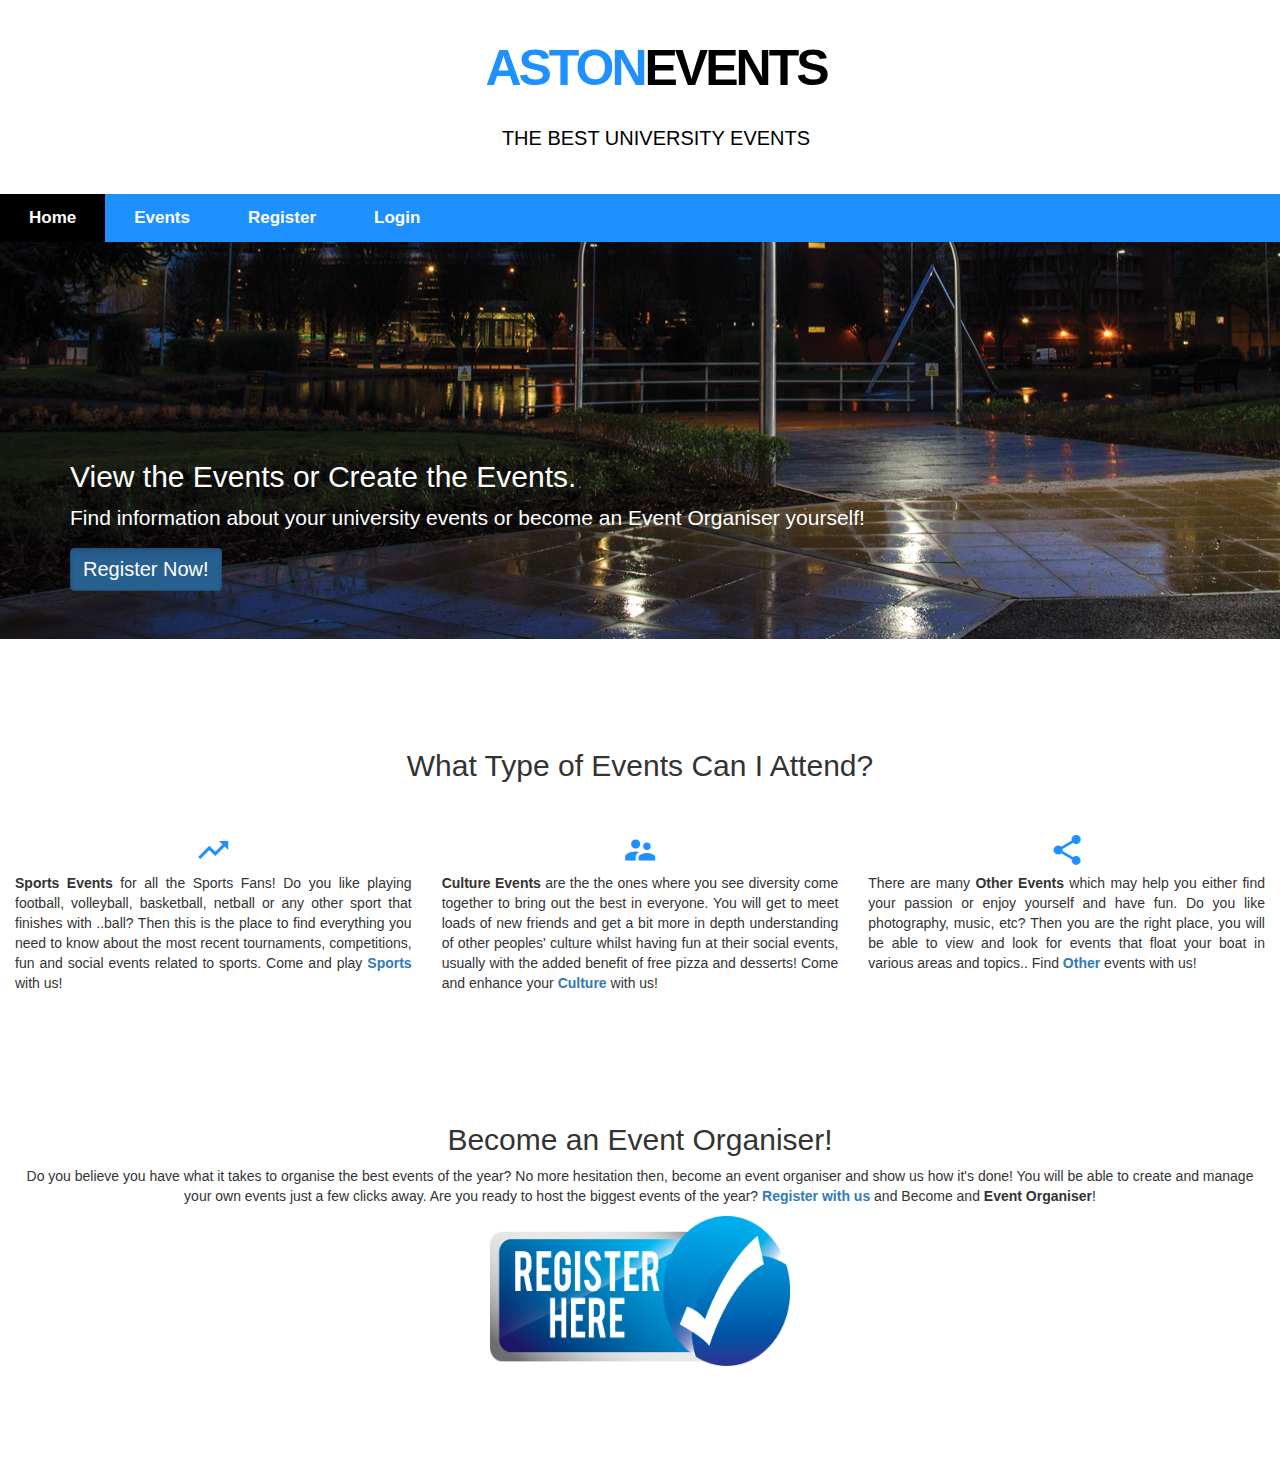
<file: index.html>
<!DOCTYPE html>
<html lang="en">
  <head>
    <meta charset="utf-8" />
    <meta name="viewport" content="width=device-width, initial-scale=1" />
    <title>Aston Events</title>
    <link href="https://fonts.googleapis.com/icon?family=Material+Icons"
      rel="stylesheet">
    <!-- Bootstrap CSS -->
    <link rel="stylesheet" href="https://maxcdn.bootstrapcdn.com/bootstrap/3.3.7/css/bootstrap.min.css" />
    <link rel="stylesheet" href="css/stylesheet.css" />
  </head>
  <body>
    <div class="logo"> <!-- Logo Start -->
      <h1><a href="index.html"><span>Aston</span>Events<br />
        <small>The Best University Events</small></a></h1>
    </div>   <!-- Logo End -->
    <div class="clr"></div>
    <div class="menu"> <!-- Menu Start -->
      <ul>
        <li><a href="index.html" class="active"><span>Home</span></a></li>
        <li><a href="allevents_details.php"><span>Events</span></a></li>
        <li><a href="register.php"><span>Register</span></a></li>
        <li><a href="login.php"><span>Login</span></a></li>
      </ul>
    </div> <!-- Menu End -->
    <main>
        <section id="join-up-message" class="jumbotron">
          <div class="container">
            <h2>View the Events or Create the Events.</h2>
            <p>
              Find information about your university events or become an Event Organiser yourself!
            </p>
            <a href="register.php"><button class="btn btn-primary active">Register Now!</button></a>
          </div>
        </section>
        <section class="events">
          <h2 class="col-xs-12">What Type of Events Can I Attend?</h2>
          <div class="event col-sm-4">
            <i class="material-icons">trending_up</i>
            <p>
              <b>Sports Events</b> for all the Sports Fans! Do you like playing football, volleyball, basketball, netball or any other sport that finishes with ..ball?
              Then this is the place to find everything you need to know about the most recent tournaments, competitions, fun and social events related to sports.
              Come and play <b><a href="sports.php">Sports</a></b> with us!
            </p>
          </div>
          <div class="event col-sm-4">
            <i class="material-icons">supervisor_account</i>
            <p>
              <b>Culture Events</b> are the the ones where you see diversity come together to bring out the best in everyone. You will get to meet loads of new friends and
              get a bit more in depth understanding of other peoples' culture whilst having fun at their social events, usually with the added benefit of free pizza and desserts!
              Come and enhance your <b><a href="culture.php">Culture</a></b> with us!
            </p>
          </div>
          <div class="event col-sm-4">
            <i class="material-icons">share</i>
            <p>
              There are many <b>Other Events</b> which may help you either find your passion or enjoy yourself and have fun. Do you like photography, music, etc?
              Then you are the right place, you will be able to view and look for events that float your boat in various areas and topics..
              Find <b><a href="others.php">Other</a></b> events with us!
            </p>
          </div>
        </section>

        <section class="become-organiser">
          <h2 class="col-xs-12">Become an Event Organiser!</h2>
          <div class="become col-md-12">
            <p>
              Do you believe you have what it takes to organise the best events of the year? No more hesitation then, become an event organiser and show us
              how it's done! You will be able to create and manage your own events just a few clicks away. Are you ready to host the biggest events of the year?
              <b><a href="register.php">Register with us</a></b> and Become and <b>Event Organiser</b>!
            </p>
            <div>
            <a href="register.php"><img src="images/register.png" alt="Sports" width="300px" height="150px" /></a>
            </div>
          </div>
        </section>
    </main>

  </body>
  </html>
</file>
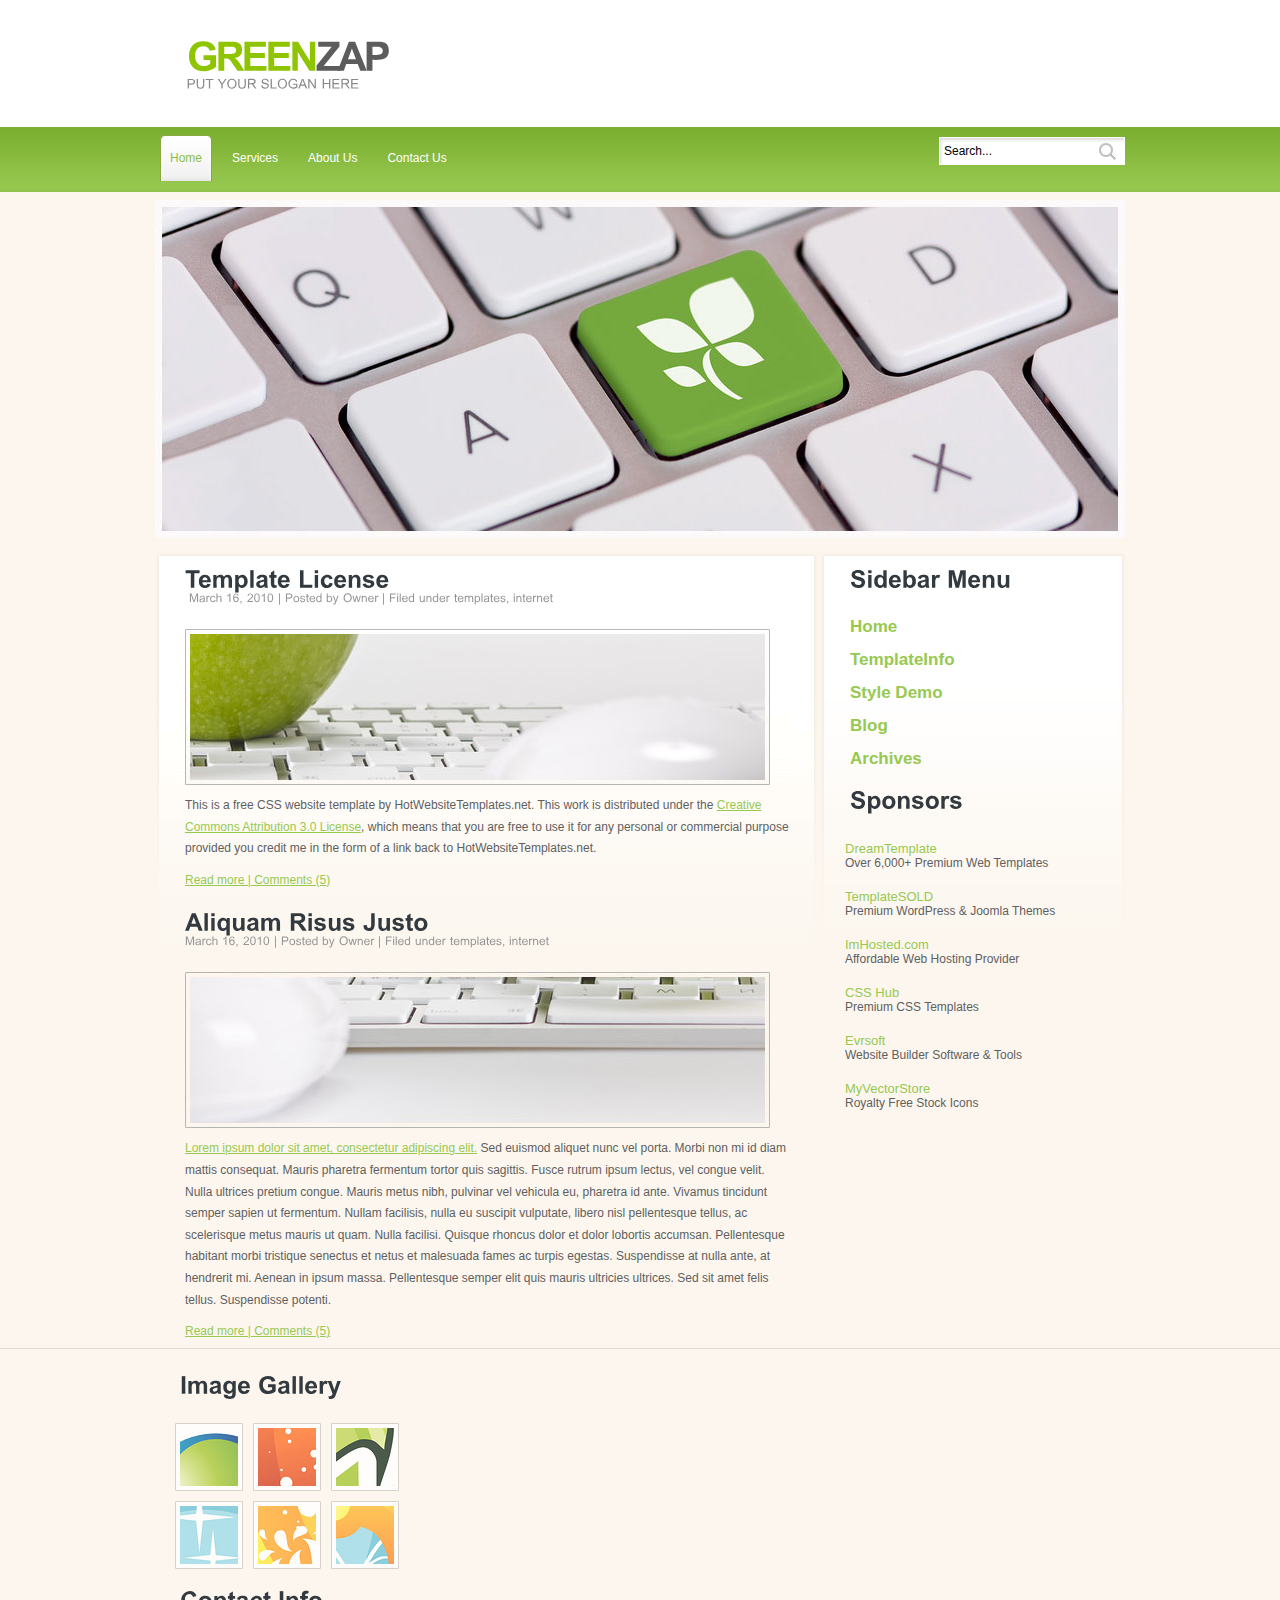
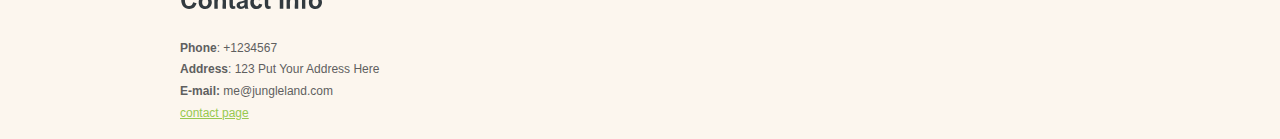
<file: TEMPLATE/index.html>
<!DOCTYPE html PUBLIC "-//W3C//DTD XHTML 1.0 Transitional//EN" "http://www.w3.org/TR/xhtml1/DTD/xhtml1-transitional.dtd">
<html xmlns="http://www.w3.org/1999/xhtml">
<head>
<title>GreenZap</title>
<meta http-equiv="content-type" content="text/html; charset=utf-8" />
<link href="style.css" rel="stylesheet" type="text/css" />
<script type="text/javascript" src="js/cufon-yui.js"></script>
<script type="text/javascript" src="js/arial.js"></script>
<script type="text/javascript" src="js/cuf_run.js"></script>
</head>
<body>
<div class="main">
  <div class="header">
    <div class="header_resize">
      <div class="logo">
        <h1><a href="index.html"><span>Green</span>Zap<br />
          <small>Put your slogan here</small></a></h1>
      </div>
      <div class="clr"></div>
      <div class="menu">
        <ul>
          <li><a href="index.html" class="active"><span>Home</span></a></li>
          <li><a href="services.html"><span>Services</span></a></li>
          <li><a href="about.html"><span>About Us</span></a></li>
          <li><a href="contact.html"><span>Contact Us</span></a></li>
        </ul>
      </div>
      <div class="search">
        <form id="form1" name="form1" method="post" action="#">
          <label><span>
            <input name="q" type="text" class="keywords" id="textfield" maxlength="50" value="Search..." />
            </span>
            <input name="b" type="image" src="images/search.gif" class="button" />
          </label>
        </form>
      </div>
      <div class="clr"></div>
    </div>
    <div class="headert_text_resize"> <img src="images/img_main.jpg" alt="" width="970" height="338" /> </div>
    <div class="clr"></div>
  </div>
  <div class="body">
    <div class="body_resize">
      <div class="left">
        <h2>Template License<br />
          <span> March 16, 2010 | Posted by Owner | Filed under templates, internet</span> </h2>
        <img src="images/img_1.jpg" alt="" width="585" height="156" />
        <div class="clr"></div>
        <p>This is a free CSS website template by HotWebsiteTemplates.net. This work is distributed under the <a href="http://creativecommons.org/licenses/by/3.0/">Creative Commons Attribution 3.0 License</a>, which means that you are free to use it for any personal or commercial purpose provided you credit me in the form of a link back to HotWebsiteTemplates.net.</p>
        <p> <a href="#">Read more | Comments (5)</a><br />
        </p>
        <h2>Aliquam Risus Justo<br />
          <span>March 16, 2010 | Posted by Owner | Filed under templates, internet</span></h2>
        <img src="images/img_2.jpg" alt="" width="585" height="156" />
        <div class="clr"></div>
        <p><a href="#">Lorem ipsum dolor sit amet, consectetur adipiscing elit.</a> Sed euismod aliquet nunc vel porta. Morbi non mi id diam mattis consequat. Mauris pharetra fermentum tortor quis sagittis. Fusce rutrum ipsum lectus, vel congue velit. Nulla ultrices pretium congue. Mauris metus nibh, pulvinar vel vehicula eu, pharetra id ante. Vivamus tincidunt semper sapien ut fermentum. Nullam facilisis, nulla eu suscipit vulputate, libero nisl pellentesque tellus, ac scelerisque metus mauris ut quam. Nulla facilisi. Quisque rhoncus dolor et dolor lobortis accumsan. Pellentesque habitant morbi tristique senectus et netus et malesuada fames ac turpis egestas. Suspendisse at nulla ante, at hendrerit mi. Aenean in ipsum massa. Pellentesque semper elit quis mauris ultricies ultrices. Sed sit amet felis tellus. Suspendisse potenti.</p>
        <p><a href="#">Read more | Comments (5)</a></p>
      </div>
      <div class="right">
        <h2>Sidebar Menu</h2>
        <ul>
          <li><a href="#">Home</a></li>
          <li><a href="#">TemplateInfo</a></li>
          <li><a href="#">Style Demo</a></li>
          <li><a href="#">Blog</a></li>
          <li><a href="#">Archives</a></li>
        </ul>
        <h2>Sponsors</h2>
        <ul class="sponsors">
          <li class="sponsors"><a href="http://www.dreamtemplate.com">DreamTemplate</a><br />
            Over 6,000+ Premium Web Templates</li>
          <li class="sponsors"><a href="http://www.templatesold.com/">TemplateSOLD</a><br />
            Premium WordPress &amp; Joomla Themes</li>
          <li class="sponsors"><a href="http://www.imhosted.com">ImHosted.com</a><br />
            Affordable Web Hosting Provider</li>
          <li class="sponsors"><a href="http://www.csshub.com/">CSS Hub</a><br />
            Premium CSS Templates</li>
          <li class="sponsors"><a href="http://www.evrsoft.com">Evrsoft</a><br />
            Website Builder Software &amp; Tools</li>
          <li class="sponsors"><a href="http://www.myvectorstore.com">MyVectorStore</a><br />
            Royalty Free Stock Icons</li>
        </ul>
      </div>
      <div class="clr"></div>
    </div>
  </div>
  <div class="FBG">
    <div class="FBG_resize">
      <div class="blok">
        <h2><span>Image</span> Gallery</h2>
        <img src="images/gallery_1.gif" alt="" width="68" height="68" /><img src="images/gallery_2.gif" alt="" width="68" height="68" /><img src="images/gallery_3.gif" alt="" width="68" height="68" /><img src="images/gallery_4.gif" alt="" width="68" height="68" /><img src="images/gallery_5.gif" alt="" width="68" height="68" /><img src="images/gallery_6.gif" alt="" width="68" height="68" />
        <div class="clr"></div>
        <h2>Contact Info </h2>
        <p><strong>Phone</strong>: +1234567<br />
          <strong>Address</strong>: 123 Put Your Address Here <br />
          <strong>E-mail:</strong> me@jungleland.com<br />
          <a href="#">contact page</a></p>
      </div>
</html>
</file>
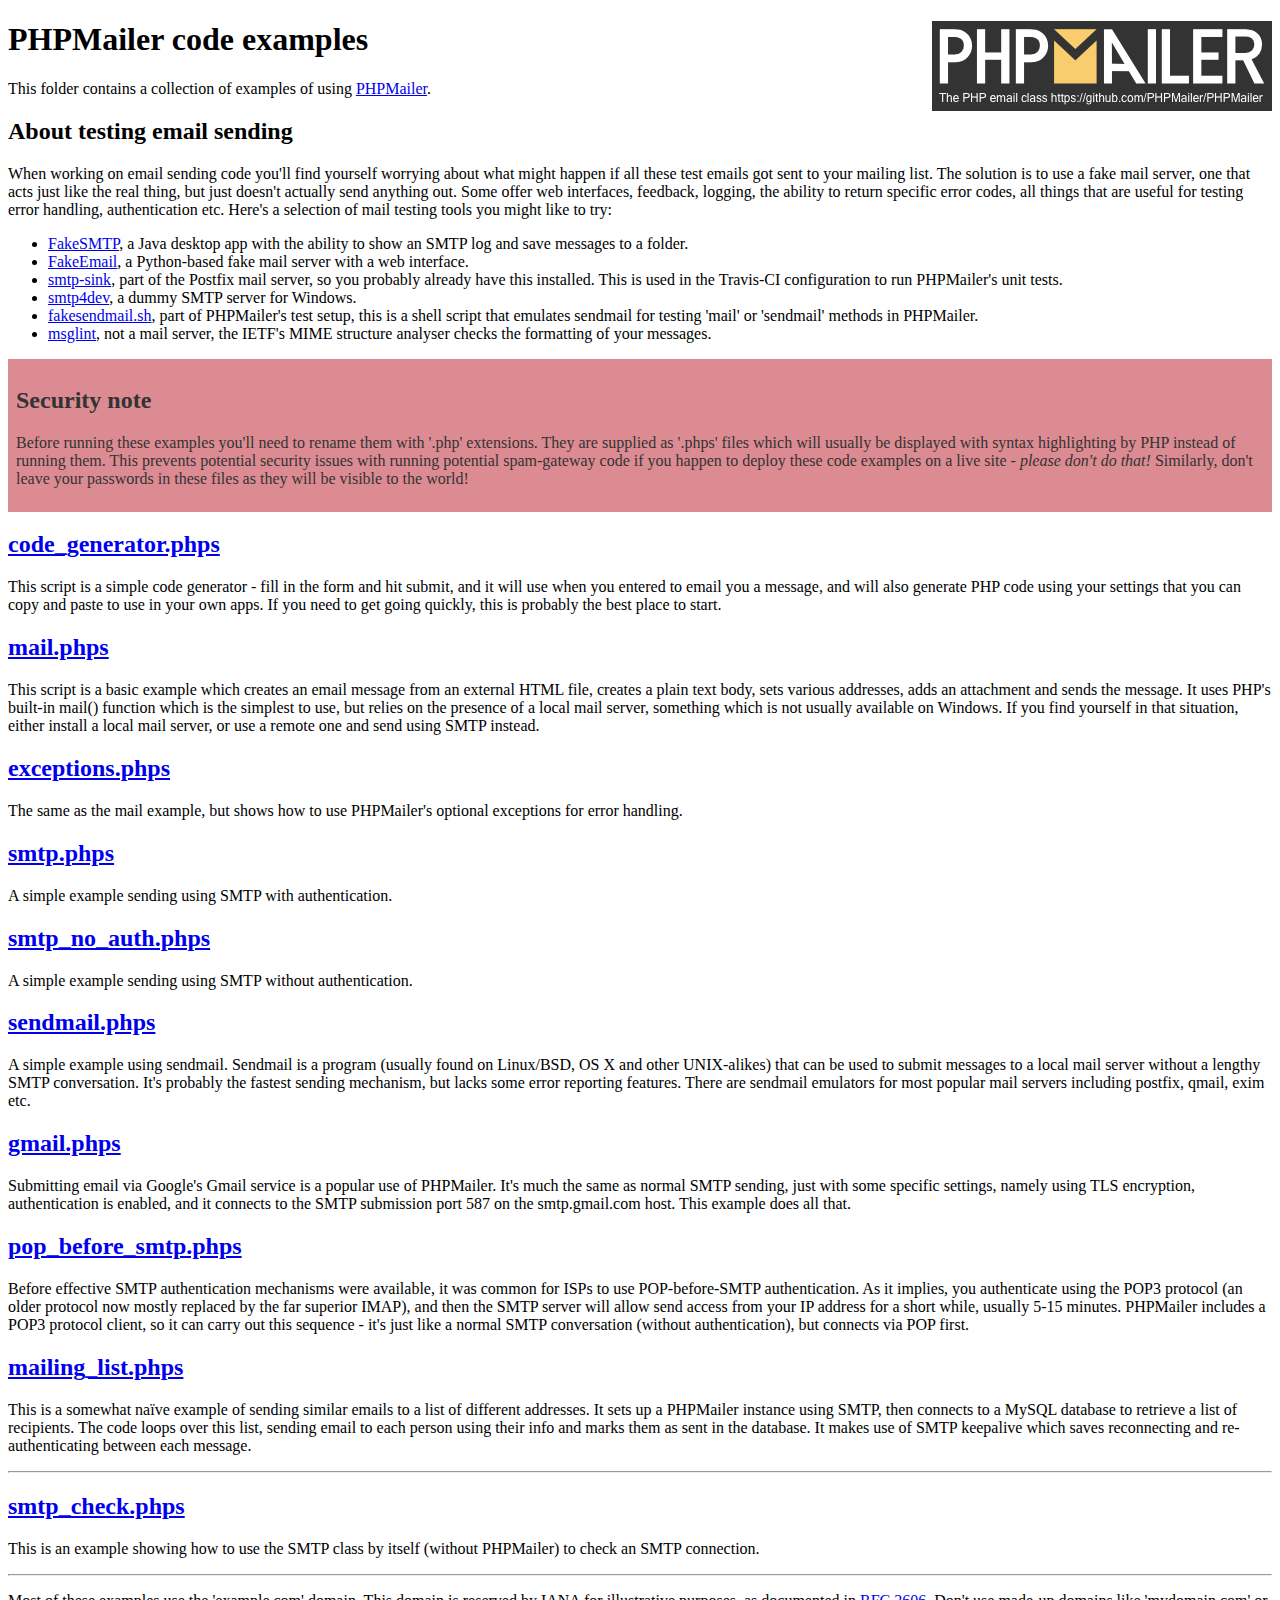
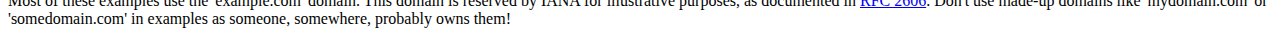
<file: phpmailer/examples/index.html>
<!DOCTYPE html>
<html>
<head>
	<meta charset="UTF-8">
	<title>PHPMailer Examples</title>
</head>
<body>
<h1>PHPMailer code examples<a href="https://github.com/PHPMailer/PHPMailer"><img src="images/phpmailer.png" style="float:right; border:0;" alt="PHPMailer logo"></a></h1>
<p>This folder contains a collection of examples of using <a href="https://github.com/PHPMailer/PHPMailer">PHPMailer</a>.</p>
<h2>About testing email sending</h2>
<p>When working on email sending code you'll find yourself worrying about what might happen if all these test emails got sent to your mailing list. The solution is to use a fake mail server, one that acts just like the real thing, but just doesn't actually send anything out. Some offer web interfaces, feedback, logging, the ability to return specific error codes, all things that are useful for testing error handling, authentication etc. Here's a selection of mail testing tools you might like to try:</p>
<ul>
  <li><a href="https://github.com/Nilhcem/FakeSMTP">FakeSMTP</a>, a Java desktop app with the ability to show an SMTP log and save messages to a folder. </li>
  <li><a href="https://github.com/isotoma/FakeEmail">FakeEmail</a>, a Python-based fake mail server with a web interface.</li>
  <li><a href="http://www.postfix.org/smtp-sink.1.html">smtp-sink</a>, part of the Postfix mail server, so you probably already have this installed. This is used in the Travis-CI configuration to run PHPMailer's unit tests.</li>
  <li><a href="http://smtp4dev.codeplex.com">smtp4dev</a>, a dummy SMTP server for Windows.</li>
  <li><a href="https://github.com/PHPMailer/PHPMailer/blob/master/test/fakesendmail.sh">fakesendmail.sh</a>, part of PHPMailer's test setup, this is a shell script that emulates sendmail for testing 'mail' or 'sendmail' methods in PHPMailer.</li>
  <li><a href="http://tools.ietf.org/tools/msglint/">msglint</a>, not a mail server, the IETF's MIME structure analyser checks the formatting of your messages.</li>
</ul>
<div style="padding: 8px; color: #333333; background-color: #dc8b92">
<h2>Security note</h2>
<p>Before running these examples you'll need to rename them with '.php' extensions. They are supplied as '.phps' files which will usually be displayed with syntax highlighting by PHP instead of running them. This prevents potential security issues with running potential spam-gateway code if you happen to deploy these code examples on a live site - <em>please don't do that!</em> Similarly, don't leave your passwords in these files as they will be visible to the world!</p>
</div>
<h2><a href="code_generator.phps">code_generator.phps</a></h2>
<p>This script is a simple code generator - fill in the form and hit submit, and it will use when you entered to email you a message, and will also generate PHP code using your settings that you can copy and paste to use in your own apps. If you need to get going quickly, this is probably the best place to start.</p>
<h2><a href="mail.phps">mail.phps</a></h2>
<p>This script is a basic example which creates an email message from an external HTML file, creates a plain text body, sets various addresses, adds an attachment and sends the message. It uses PHP's built-in mail() function which is the simplest to use, but relies on the presence of a local mail server, something which is not usually available on Windows. If you find yourself in that situation, either install a local mail server, or use a remote one and send using SMTP instead.</p>
<h2><a href="exceptions.phps">exceptions.phps</a></h2>
<p>The same as the mail example, but shows how to use PHPMailer's optional exceptions for error handling.</p>
<h2><a href="smtp.phps">smtp.phps</a></h2>
<p>A simple example sending using SMTP with authentication.</p>
<h2><a href="smtp_no_auth.phps">smtp_no_auth.phps</a></h2>
<p>A simple example sending using SMTP without authentication.</p>
<h2><a href="sendmail.phps">sendmail.phps</a></h2>
<p>A simple example using sendmail. Sendmail is a program (usually found on Linux/BSD, OS X and other UNIX-alikes) that can be used to submit messages to a local mail server without a lengthy SMTP conversation. It's probably the fastest sending mechanism, but lacks some error reporting features. There are sendmail emulators for most popular mail servers including postfix, qmail, exim etc.</p>
<h2><a href="gmail.phps">gmail.phps</a></h2>
<p>Submitting email via Google's Gmail service is a popular use of PHPMailer. It's much the same as normal SMTP sending, just with some specific settings, namely using TLS encryption, authentication is enabled, and it connects to the SMTP submission port 587 on the smtp.gmail.com host. This example does all that.</p>
<h2><a href="pop_before_smtp.phps">pop_before_smtp.phps</a></h2>
<p>Before effective SMTP authentication mechanisms were available, it was common for ISPs to use POP-before-SMTP authentication. As it implies, you authenticate using the POP3 protocol (an older protocol now mostly replaced by the far superior IMAP), and then the SMTP server will allow send access from your IP address for a short while, usually 5-15 minutes. PHPMailer includes a POP3 protocol client, so it can carry out this sequence - it's just like a normal SMTP conversation (without authentication), but connects via POP first.</p>
<h2><a href="mailing_list.phps">mailing_list.phps</a></h2>
<p>This is a somewhat naïve example of sending similar emails to a list of different addresses. It sets up a PHPMailer instance using SMTP, then connects to a MySQL database to retrieve a list of recipients. The code loops over this list, sending email to each person using their info and marks them as sent in the database. It makes use of SMTP keepalive which saves reconnecting and re-authenticating between each message.</p>
<hr>
<h2><a href="smtp_check.phps">smtp_check.phps</a></h2>
<p>This is an example showing how to use the SMTP class by itself (without PHPMailer) to check an SMTP connection.</p>
<hr>
<p>Most of these examples use the 'example.com' domain. This domain is reserved by IANA for illustrative purposes, as documented in <a href="http://tools.ietf.org/html/rfc2606">RFC 2606</a>. Don't use made-up domains like 'mydomain.com' or 'somedomain.com' in examples as someone, somewhere, probably owns them!</p>
</body>
</html>
</file>
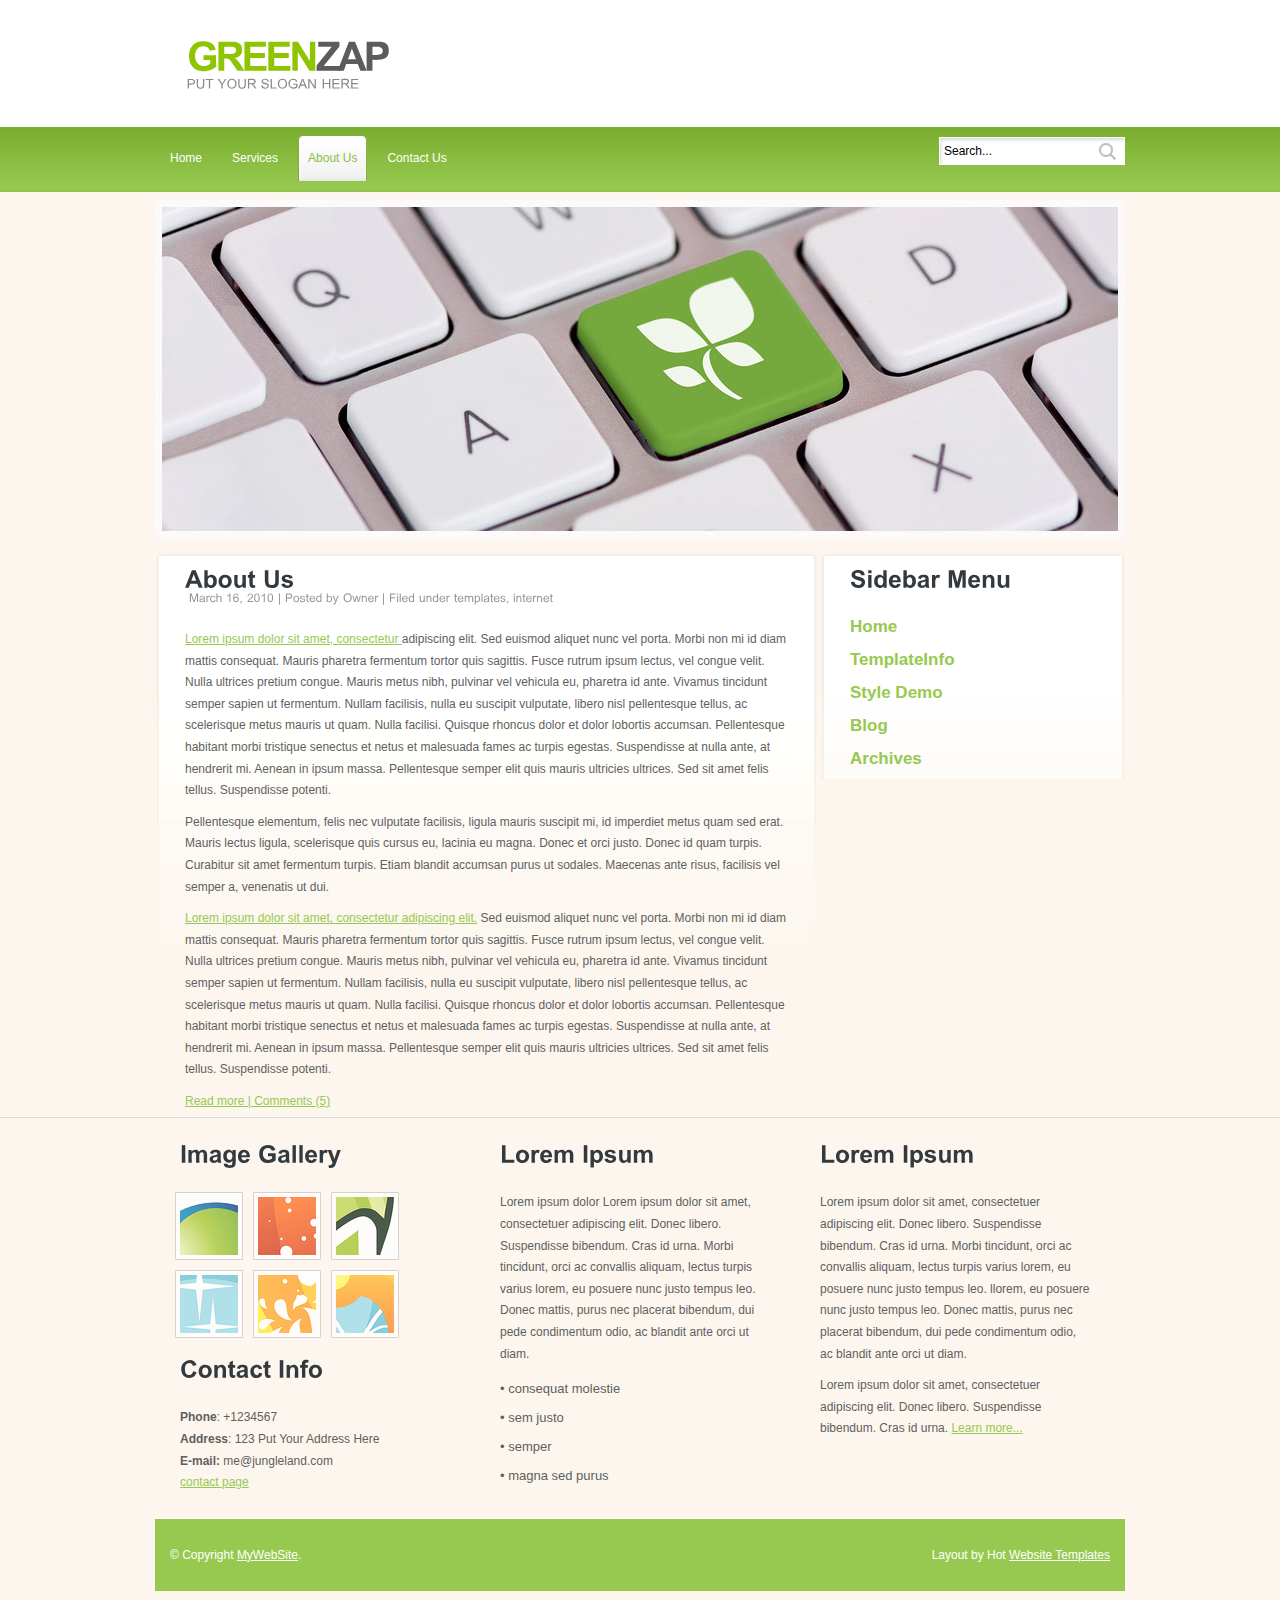
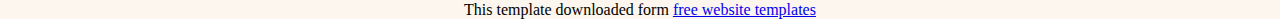
<file: TEMPLATE/about.html>
<!DOCTYPE html PUBLIC "-//W3C//DTD XHTML 1.0 Transitional//EN" "http://www.w3.org/TR/xhtml1/DTD/xhtml1-transitional.dtd">
<html xmlns="http://www.w3.org/1999/xhtml">
<head>
<title>GreenZap | About</title>
<meta http-equiv="content-type" content="text/html; charset=utf-8" />
<link href="style.css" rel="stylesheet" type="text/css" />
<script type="text/javascript" src="js/cufon-yui.js"></script>
<script type="text/javascript" src="js/arial.js"></script>
<script type="text/javascript" src="js/cuf_run.js"></script>
</head>
<body>
<div class="main">
  <div class="header">
    <div class="header_resize">
      <div class="logo">
        <h1><a href="index.html"><span>Green</span>Zap<br />
          <small>Put your slogan here</small></a></h1>
      </div>
      <div class="clr"></div>
      <div class="menu">
        <ul>
          <li><a href="index.html"><span>Home</span></a></li>
          <li><a href="services.html"><span>Services</span></a></li>
          <li><a href="about.html" class="active"><span>About Us</span></a></li>
          <li><a href="contact.html"><span>Contact Us</span></a></li>
        </ul>
      </div>
      <div class="search">
        <form id="form1" name="form1" method="post" action="#">
          <label><span>
            <input name="q" type="text" class="keywords" id="textfield" maxlength="50" value="Search..." />
            </span>
            <input name="b" type="image" src="images/search.gif" class="button" />
          </label>
        </form>
      </div>
      <div class="clr"></div>
    </div>
    <div class="headert_text_resize"> <img src="images/img_main.jpg" alt="" width="970" height="338" /> </div>
    <div class="clr"></div>
  </div>
  <div class="body">
    <div class="body_resize">
      <div class="left">
        <h2>About Us<br />
          <span> March 16, 2010 | Posted by Owner | Filed under templates, internet</span> </h2>
        <div class="clr"></div>
        <p><a href="#">Lorem ipsum dolor sit amet, consectetur </a>adipiscing elit. Sed euismod aliquet nunc vel porta. Morbi non mi id diam mattis consequat. Mauris pharetra fermentum tortor quis sagittis. Fusce rutrum ipsum lectus, vel congue velit. Nulla ultrices pretium congue. Mauris metus nibh, pulvinar vel vehicula eu, pharetra id ante. Vivamus tincidunt semper sapien ut fermentum. Nullam facilisis, nulla eu suscipit vulputate, libero nisl pellentesque tellus, ac scelerisque metus mauris ut quam. Nulla facilisi. Quisque rhoncus dolor et dolor lobortis accumsan. Pellentesque habitant morbi tristique senectus et netus et malesuada fames ac turpis egestas. Suspendisse at nulla ante, at hendrerit mi. Aenean in ipsum massa. Pellentesque semper elit quis mauris ultricies ultrices. Sed sit amet felis tellus. Suspendisse potenti.</p>
        <p>Pellentesque elementum, felis nec vulputate facilisis, ligula mauris suscipit mi, id imperdiet metus quam sed erat. Mauris lectus ligula, scelerisque quis cursus eu, lacinia eu magna. Donec et orci justo. Donec id quam turpis. Curabitur sit amet fermentum turpis. Etiam blandit accumsan purus ut sodales. Maecenas ante risus, facilisis vel semper a, venenatis ut dui.</p>
        <p><a href="#">Lorem ipsum dolor sit amet, consectetur adipiscing elit.</a> Sed euismod aliquet nunc vel porta. Morbi non mi id diam mattis consequat. Mauris pharetra fermentum tortor quis sagittis. Fusce rutrum ipsum lectus, vel congue velit. Nulla ultrices pretium congue. Mauris metus nibh, pulvinar vel vehicula eu, pharetra id ante. Vivamus tincidunt semper sapien ut fermentum. Nullam facilisis, nulla eu suscipit vulputate, libero nisl pellentesque tellus, ac scelerisque metus mauris ut quam. Nulla facilisi. Quisque rhoncus dolor et dolor lobortis accumsan. Pellentesque habitant morbi tristique senectus et netus et malesuada fames ac turpis egestas. Suspendisse at nulla ante, at hendrerit mi. Aenean in ipsum massa. Pellentesque semper elit quis mauris ultricies ultrices. Sed sit amet felis tellus. Suspendisse potenti.</p>
        <p><a href="#">Read more | Comments (5)</a></p>
      </div>
      <div class="right">
        <h2>Sidebar Menu</h2>
        <ul>
          <li><a href="#">Home</a></li>
          <li><a href="#">TemplateInfo</a></li>
          <li><a href="#">Style Demo</a></li>
          <li><a href="#">Blog</a></li>
          <li><a href="#">Archives</a></li>
        </ul>
      </div>
      <div class="clr"></div>
    </div>
  </div>
  <div class="FBG">
    <div class="FBG_resize">
      <div class="blok">
        <h2><span>Image</span> Gallery</h2>
        <img src="images/gallery_1.gif" alt="" width="68" height="68" /><img src="images/gallery_2.gif" alt="" width="68" height="68" /><img src="images/gallery_3.gif" alt="" width="68" height="68" /><img src="images/gallery_4.gif" alt="" width="68" height="68" /><img src="images/gallery_5.gif" alt="" width="68" height="68" /><img src="images/gallery_6.gif" alt="" width="68" height="68" />
        <div class="clr"></div>
        <h2>Contact Info </h2>
        <p><strong>Phone</strong>: +1234567<br />
          <strong>Address</strong>: 123 Put Your Address Here <br />
          <strong>E-mail:</strong> me@jungleland.com<br />
          <a href="#">contact page</a></p>
      </div>
      <div class="blok">
        <h2><span>Lorem</span> Ipsum</h2>
        <p>Lorem ipsum dolor Lorem ipsum dolor sit amet, consectetuer adipiscing elit. Donec libero. Suspendisse bibendum. Cras id urna. Morbi tincidunt, orci ac convallis aliquam, lectus turpis varius lorem, eu posuere nunc justo tempus leo. <br />
          Donec mattis, purus nec placerat bibendum, dui pede condimentum odio, ac blandit ante orci ut diam.</p>
        <ul>
          <li><a href="#">• consequat molestie</a></li>
          <li><a href="#">• sem justo</a></li>
          <li><a href="#">• semper</a></li>
          <li><a href="#">• magna sed purus</a></li>
        </ul>
      </div>
      <div class="blok">
        <h2>Lorem Ipsum</h2>
        <p>Lorem ipsum dolor sit amet, consectetuer adipiscing elit. Donec libero. Suspendisse bibendum. Cras id urna. Morbi tincidunt, orci ac convallis aliquam, lectus turpis varius lorem, eu posuere nunc justo tempus leo. llorem, eu posuere nunc justo tempus leo. Donec mattis, purus nec placerat bibendum, dui pede condimentum odio, ac blandit ante orci ut diam.</p>
        <p>Lorem ipsum dolor sit amet, consectetuer adipiscing elit. Donec libero. Suspendisse bibendum. Cras id urna. <a href="#">Learn more...</a></p>
        <p><br />
        </p>
      </div>
      <div class="clr"></div>
    </div>
  </div>
  <div class="footer">
    <div class="footer_resize">
      <p class="lf">&copy; Copyright <a href="#">MyWebSite</a>.</p>
      <p class="rf">Layout by Hot <a href="http://www.hotwebsitetemplates.net/">Website Templates</a></p>
      <div class="clr"></div>
    </div>
    <div class="clr"></div>
  </div>
</div>
<div align=center>This template  downloaded form <a href='http://all-free-download.com/free-website-templates/'>free website templates</a></div></body>
</html>
</file>
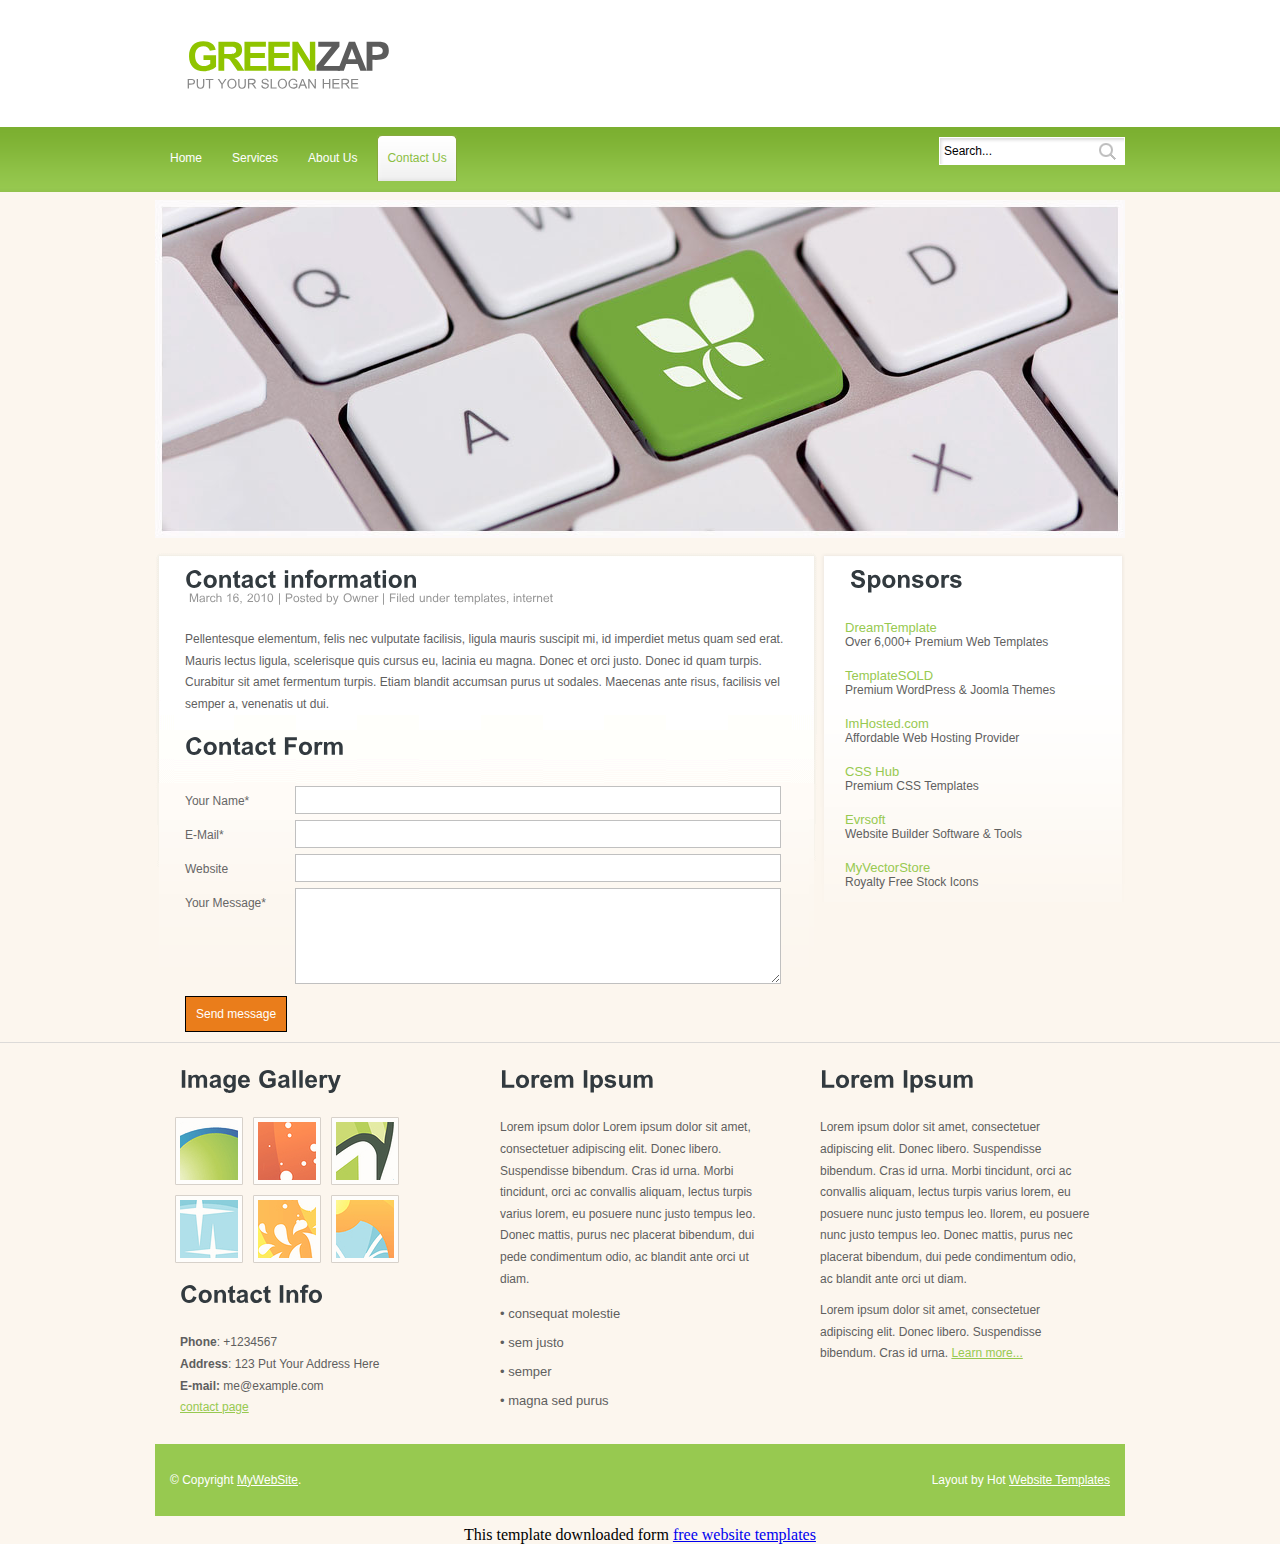
<file: TEMPLATE/contact.html>
<!DOCTYPE html PUBLIC "-//W3C//DTD XHTML 1.0 Transitional//EN" "http://www.w3.org/TR/xhtml1/DTD/xhtml1-transitional.dtd">
<html xmlns="http://www.w3.org/1999/xhtml">
<head>
<title>GreenZap | Contact</title>
<meta http-equiv="content-type" content="text/html; charset=utf-8" />
<link href="style.css" rel="stylesheet" type="text/css" />
<script type="text/javascript" src="js/cufon-yui.js"></script>
<script type="text/javascript" src="js/arial.js"></script>
<script type="text/javascript" src="js/cuf_run.js"></script>
<script src="js/jquery.js" type="text/javascript"></script>
</head>
<body>
<div class="main">
  <div class="header">
    <div class="header_resize">
      <div class="logo">
        <h1><a href="index.html"><span>Green</span>Zap<br />
          <small>Put your slogan here</small></a></h1>
      </div>
      <div class="clr"></div>
      <div class="menu">
        <ul>
          <li><a href="index.html"><span>Home</span></a></li>
          <li><a href="services.html"><span>Services</span></a></li>
          <li><a href="about.html"><span>About Us</span></a></li>
          <li><a href="contact.html" class="active"><span>Contact Us</span></a></li>
        </ul>
      </div>
      <div class="search">
        <form id="form1" name="form1" method="post" action="#">
          <label><span>
            <input name="q" type="text" class="keywords" id="textfield" maxlength="50" value="Search..." />
            </span>
            <input name="b" type="image" src="images/search.gif" class="button" />
          </label>
        </form>
      </div>
      <div class="clr"></div>
    </div>
    <div class="headert_text_resize"> <img src="images/img_main.jpg" alt="" width="970" height="338" /> </div>
    <div class="clr"></div>
  </div>
  <div class="body">
    <div class="body_resize">
      <div class="left">
        <h2>Contact information<br />
          <span> March 16, 2010 | Posted by Owner | Filed under templates, internet</span> </h2>
        <p>Pellentesque elementum, felis nec vulputate facilisis, ligula mauris suscipit mi, id imperdiet metus quam sed erat. Mauris lectus ligula, scelerisque quis cursus eu, lacinia eu magna. Donec et orci justo. Donec id quam turpis. Curabitur sit amet fermentum turpis. Etiam blandit accumsan purus ut sodales. Maecenas ante risus, facilisis vel semper a, venenatis ut dui. </p>
        <h2>Contact Form</h2>
        <form action="#" method="post" id="contactform">
          <ol>
            <li>
              <label for="name">Your Name*</label>
              <input id="name" name="name" class="text" />
            </li>
            <li>
              <label for="email">E-Mail*</label>
              <input id="email" name="email" class="text" />
            </li>
            <li>
              <label for="company">Website</label>
              <input id="company" name="company" class="text" />
            </li>
            <li>
              <label for="message">Your Message*</label>
              <textarea id="message" name="message" rows="6" cols="50"></textarea>
            </li>
            <li class="buttons">
              <input type="submit" name="imageField" id="imageField"  value="Send message" class="send" />
              <div class="clr"></div>
            </li>
          </ol>
        </form>
      </div>
      <div class="right">
        <h2>Sponsors</h2>
        <ul class="sponsors">
          <li class="sponsors"><a href="http://www.dreamtemplate.com">DreamTemplate</a><br />
            Over 6,000+ Premium Web Templates</li>
          <li class="sponsors"><a href="http://www.templatesold.com/">TemplateSOLD</a><br />
            Premium WordPress &amp; Joomla Themes</li>
          <li class="sponsors"><a href="http://www.imhosted.com">ImHosted.com</a><br />
            Affordable Web Hosting Provider</li>
          <li class="sponsors"><a href="http://www.csshub.com/">CSS Hub</a><br />
            Premium CSS Templates</li>
          <li class="sponsors"><a href="http://www.evrsoft.com">Evrsoft</a><br />
            Website Builder Software &amp; Tools</li>
          <li class="sponsors"><a href="http://www.myvectorstore.com">MyVectorStore</a><br />
            Royalty Free Stock Icons</li>
        </ul>
      </div>
      <div class="clr"></div>
    </div>
  </div>
  <div class="FBG">
    <div class="FBG_resize">
      <div class="blok">
        <h2><span>Image</span> Gallery</h2>
        <img src="images/gallery_1.gif" alt="" width="68" height="68" /><img src="images/gallery_2.gif" alt="" width="68" height="68" /><img src="images/gallery_3.gif" alt="" width="68" height="68" /><img src="images/gallery_4.gif" alt="" width="68" height="68" /><img src="images/gallery_5.gif" alt="" width="68" height="68" /><img src="images/gallery_6.gif" alt="" width="68" height="68" />
        <div class="clr"></div>
        <h2>Contact Info </h2>
        <p><strong>Phone</strong>: +1234567<br />
          <strong>Address</strong>: 123 Put Your Address Here <br />
          <strong>E-mail:</strong> me@example.com<br />
          <a href="#">contact page</a></p>
      </div>
      <div class="blok">
        <h2><span>Lorem</span> Ipsum</h2>
        <p>Lorem ipsum dolor Lorem ipsum dolor sit amet, consectetuer adipiscing elit. Donec libero. Suspendisse bibendum. Cras id urna. Morbi tincidunt, orci ac convallis aliquam, lectus turpis varius lorem, eu posuere nunc justo tempus leo. <br />
          Donec mattis, purus nec placerat bibendum, dui pede condimentum odio, ac blandit ante orci ut diam.</p>
        <ul>
          <li><a href="#">• consequat molestie</a></li>
          <li><a href="#">• sem justo</a></li>
          <li><a href="#">• semper</a></li>
          <li><a href="#">• magna sed purus</a></li>
        </ul>
      </div>
      <div class="blok">
        <h2>Lorem Ipsum</h2>
        <p>Lorem ipsum dolor sit amet, consectetuer adipiscing elit. Donec libero. Suspendisse bibendum. Cras id urna. Morbi tincidunt, orci ac convallis aliquam, lectus turpis varius lorem, eu posuere nunc justo tempus leo. llorem, eu posuere nunc justo tempus leo. Donec mattis, purus nec placerat bibendum, dui pede condimentum odio, ac blandit ante orci ut diam.</p>
        <p>Lorem ipsum dolor sit amet, consectetuer adipiscing elit. Donec libero. Suspendisse bibendum. Cras id urna. <a href="#">Learn more...</a></p>
        <p><br />
        </p>
      </div>
      <div class="clr"></div>
    </div>
  </div>
  <div class="footer">
    <div class="footer_resize">
      <p class="lf">&copy; Copyright <a href="#">MyWebSite</a>.</p>
      <p class="rf">Layout by Hot <a href="http://www.hotwebsitetemplates.net/">Website Templates</a></p>
      <div class="clr"></div>
    </div>
    <div class="clr"></div>
  </div>
</div>
<div align=center>This template  downloaded form <a href='http://all-free-download.com/free-website-templates/'>free website templates</a></div></body>
</html>
</file>
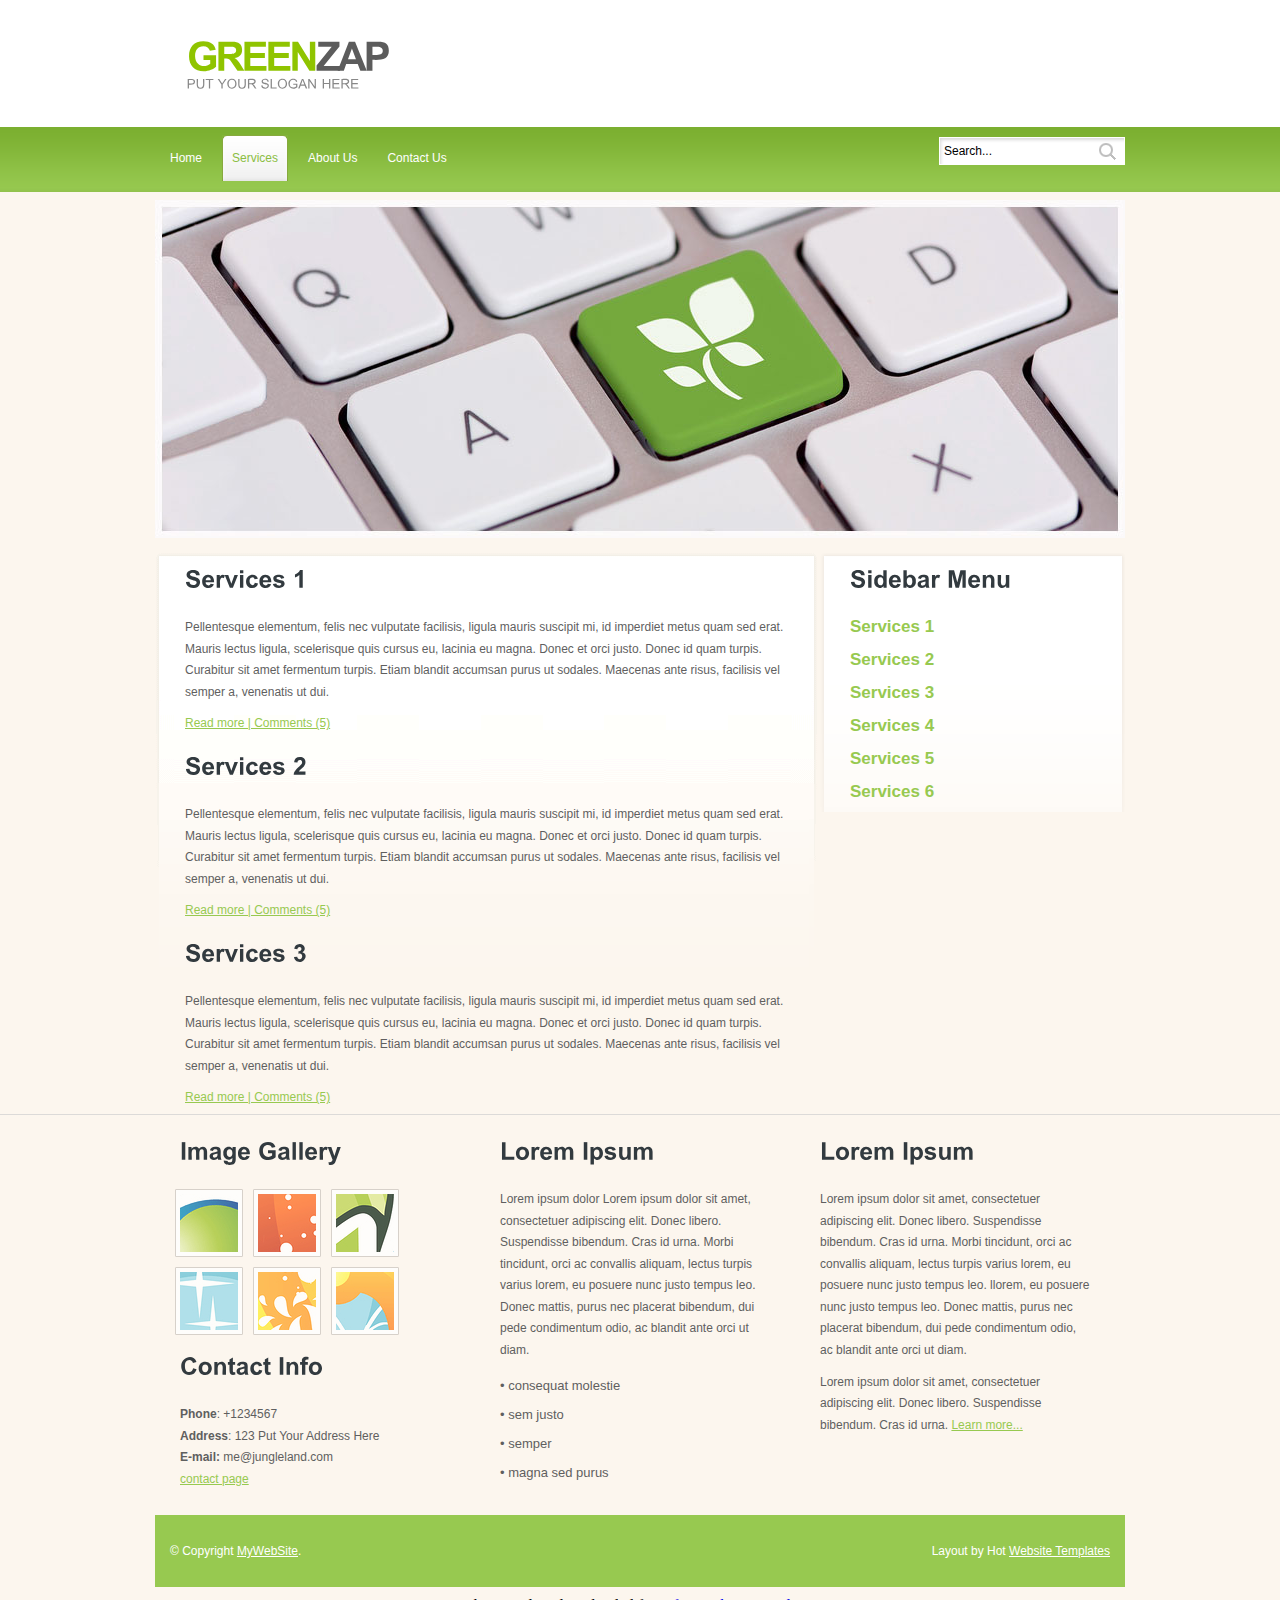
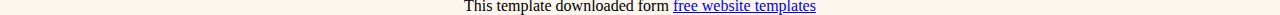
<file: TEMPLATE/services.html>
<!DOCTYPE html PUBLIC "-//W3C//DTD XHTML 1.0 Transitional//EN" "http://www.w3.org/TR/xhtml1/DTD/xhtml1-transitional.dtd">
<html xmlns="http://www.w3.org/1999/xhtml">
<head>
<title>GreenZap | Services</title>
<meta http-equiv="content-type" content="text/html; charset=utf-8" />
<link href="style.css" rel="stylesheet" type="text/css" />
<script type="text/javascript" src="js/cufon-yui.js"></script>
<script type="text/javascript" src="js/arial.js"></script>
<script type="text/javascript" src="js/cuf_run.js"></script>
</head>
<body>
<div class="main">
  <div class="header">
    <div class="header_resize">
      <div class="logo">
        <h1><a href="index.html"><span>Green</span>Zap<br />
          <small>Put your slogan here</small></a></h1>
      </div>
      <div class="clr"></div>
      <div class="menu">
        <ul>
          <li><a href="index.html"><span>Home</span></a></li>
          <li><a href="services.html" class="active"><span>Services</span></a></li>
          <li><a href="about.html"><span>About Us</span></a></li>
          <li><a href="contact.html"><span>Contact Us</span></a></li>
        </ul>
      </div>
      <div class="search">
        <form id="form1" name="form1" method="post" action="#">
          <label><span>
            <input name="q" type="text" class="keywords" id="textfield" maxlength="50" value="Search..." />
            </span>
            <input name="b" type="image" src="images/search.gif" class="button" />
          </label>
        </form>
      </div>
      <div class="clr"></div>
    </div>
    <div class="headert_text_resize"> <img src="images/img_main.jpg" alt="" width="970" height="338" /> </div>
    <div class="clr"></div>
  </div>
  <div class="body">
    <div class="body_resize">
      <div class="left">
        <h2>Services 1</h2>
        <p>Pellentesque elementum, felis nec vulputate facilisis, ligula mauris suscipit mi, id imperdiet metus quam sed erat. Mauris lectus ligula, scelerisque quis cursus eu, lacinia eu magna. Donec et orci justo. Donec id quam turpis. Curabitur sit amet fermentum turpis. Etiam blandit accumsan purus ut sodales. Maecenas ante risus, facilisis vel semper a, venenatis ut dui.</p>
        <p> <a href="#">Read more | Comments (5)</a><br />
        </p>
        <h2>Services 2</h2>
        <p>Pellentesque elementum, felis nec vulputate facilisis, ligula mauris suscipit mi, id imperdiet metus quam sed erat. Mauris lectus ligula, scelerisque quis cursus eu, lacinia eu magna. Donec et orci justo. Donec id quam turpis. Curabitur sit amet fermentum turpis. Etiam blandit accumsan purus ut sodales. Maecenas ante risus, facilisis vel semper a, venenatis ut dui.</p>
        <p> <a href="#">Read more | Comments (5)</a></p>
        <h2>Services 3</h2>
        <p>Pellentesque elementum, felis nec vulputate facilisis, ligula mauris suscipit mi, id imperdiet metus quam sed erat. Mauris lectus ligula, scelerisque quis cursus eu, lacinia eu magna. Donec et orci justo. Donec id quam turpis. Curabitur sit amet fermentum turpis. Etiam blandit accumsan purus ut sodales. Maecenas ante risus, facilisis vel semper a, venenatis ut dui.</p>
        <p> <a href="#">Read more | Comments (5)</a></p>
      </div>
      <div class="right">
        <h2>Sidebar Menu</h2>
        <ul>
          <li><a href="#">Services 1</a></li>
          <li><a href="#">Services 2</a></li>
          <li><a href="#">Services 3</a></li>
          <li><a href="#">Services 4</a></li>
          <li><a href="#">Services 5</a></li>
          <li><a href="#">Services 6</a></li>
        </ul>
      </div>
      <div class="clr"></div>
    </div>
  </div>
  <div class="FBG">
    <div class="FBG_resize">
      <div class="blok">
        <h2><span>Image</span> Gallery</h2>
        <img src="images/gallery_1.gif" alt="" width="68" height="68" /><img src="images/gallery_2.gif" alt="" width="68" height="68" /><img src="images/gallery_3.gif" alt="" width="68" height="68" /><img src="images/gallery_4.gif" alt="" width="68" height="68" /><img src="images/gallery_5.gif" alt="" width="68" height="68" /><img src="images/gallery_6.gif" alt="" width="68" height="68" />
        <div class="clr"></div>
        <h2>Contact Info </h2>
        <p><strong>Phone</strong>: +1234567<br />
          <strong>Address</strong>: 123 Put Your Address Here <br />
          <strong>E-mail:</strong> me@jungleland.com<br />
          <a href="#">contact page</a></p>
      </div>
      <div class="blok">
        <h2><span>Lorem</span> Ipsum</h2>
        <p>Lorem ipsum dolor Lorem ipsum dolor sit amet, consectetuer adipiscing elit. Donec libero. Suspendisse bibendum. Cras id urna. Morbi tincidunt, orci ac convallis aliquam, lectus turpis varius lorem, eu posuere nunc justo tempus leo. <br />
          Donec mattis, purus nec placerat bibendum, dui pede condimentum odio, ac blandit ante orci ut diam.</p>
        <ul>
          <li><a href="#">• consequat molestie</a></li>
          <li><a href="#">• sem justo</a></li>
          <li><a href="#">• semper</a></li>
          <li><a href="#">• magna sed purus</a></li>
        </ul>
      </div>
      <div class="blok">
        <h2>Lorem Ipsum</h2>
        <p>Lorem ipsum dolor sit amet, consectetuer adipiscing elit. Donec libero. Suspendisse bibendum. Cras id urna. Morbi tincidunt, orci ac convallis aliquam, lectus turpis varius lorem, eu posuere nunc justo tempus leo. llorem, eu posuere nunc justo tempus leo. Donec mattis, purus nec placerat bibendum, dui pede condimentum odio, ac blandit ante orci ut diam.</p>
        <p>Lorem ipsum dolor sit amet, consectetuer adipiscing elit. Donec libero. Suspendisse bibendum. Cras id urna. <a href="#">Learn more...</a></p>
        <p><br />
        </p>
      </div>
      <div class="clr"></div>
    </div>
  </div>
  <div class="footer">
    <div class="footer_resize">
      <p class="lf">&copy; Copyright <a href="#">MyWebSite</a>.</p>
      <p class="rf">Layout by Hot <a href="http://www.hotwebsitetemplates.net/">Website Templates</a></p>
      <div class="clr"></div>
    </div>
    <div class="clr"></div>
  </div>
</div>
<div align=center>This template  downloaded form <a href='http://all-free-download.com/free-website-templates/'>free website templates</a></div></body>
</html>
</file>
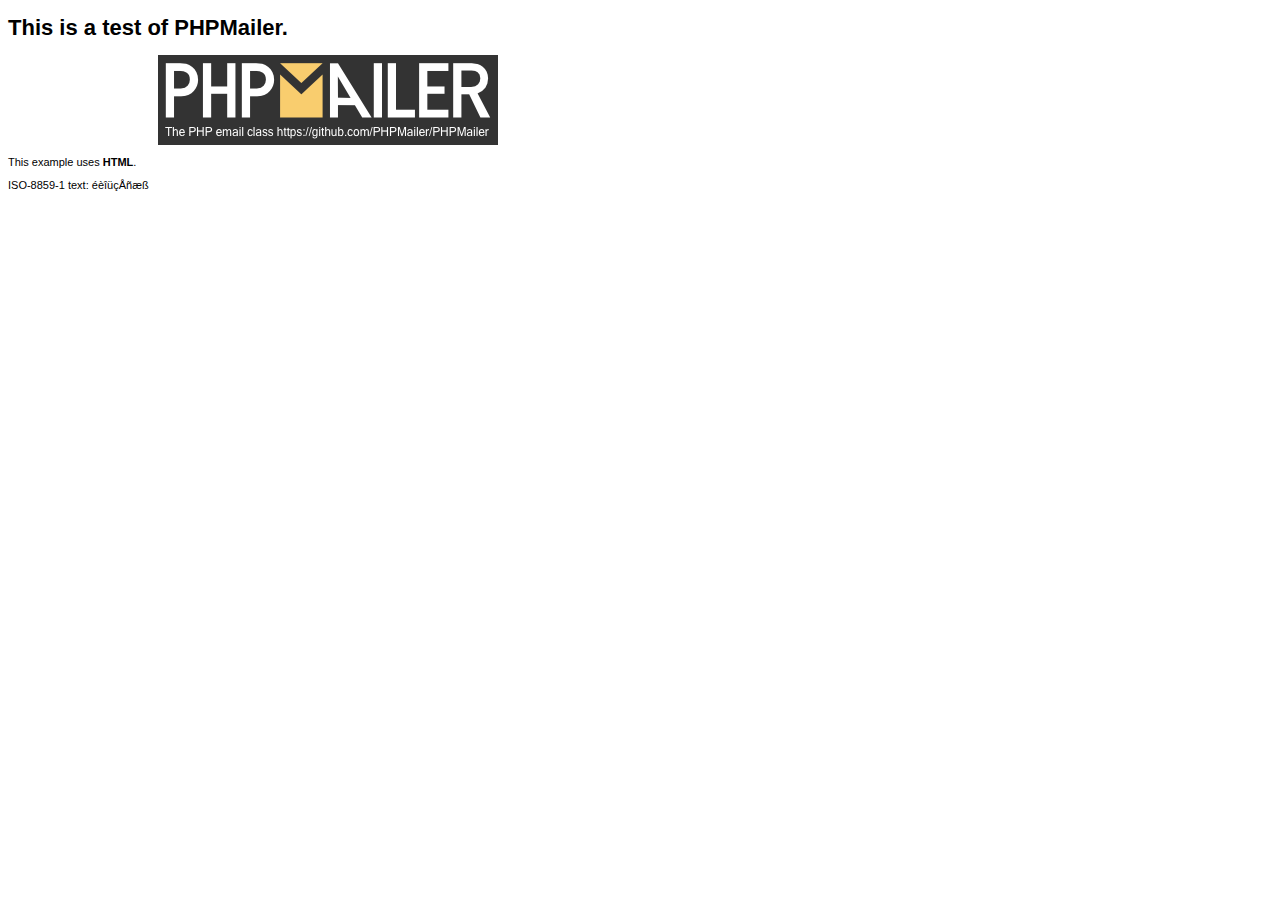
<file: phpmailer/examples/contents.html>
<!DOCTYPE HTML PUBLIC "-//W3C//DTD HTML 4.01 Transitional//EN" "http://www.w3.org/TR/html4/loose.dtd">
<html>
<head>
  <meta http-equiv="Content-Type" content="text/html; charset=iso-8859-1">
  <title>PHPMailer Test</title>
</head>
<body>
<div style="width: 640px; font-family: Arial, Helvetica, sans-serif; font-size: 11px;">
  <h1>This is a test of PHPMailer.</h1>
  <div align="center">
    <a href="https://github.com/PHPMailer/PHPMailer/"><img src="images/phpmailer.png" height="90" width="340" alt="PHPMailer rocks"></a>
  </div>
  <p>This example uses <strong>HTML</strong>.</p>
  <p>ISO-8859-1 text: ���������</p>
</div>
</body>
</html>
</file>
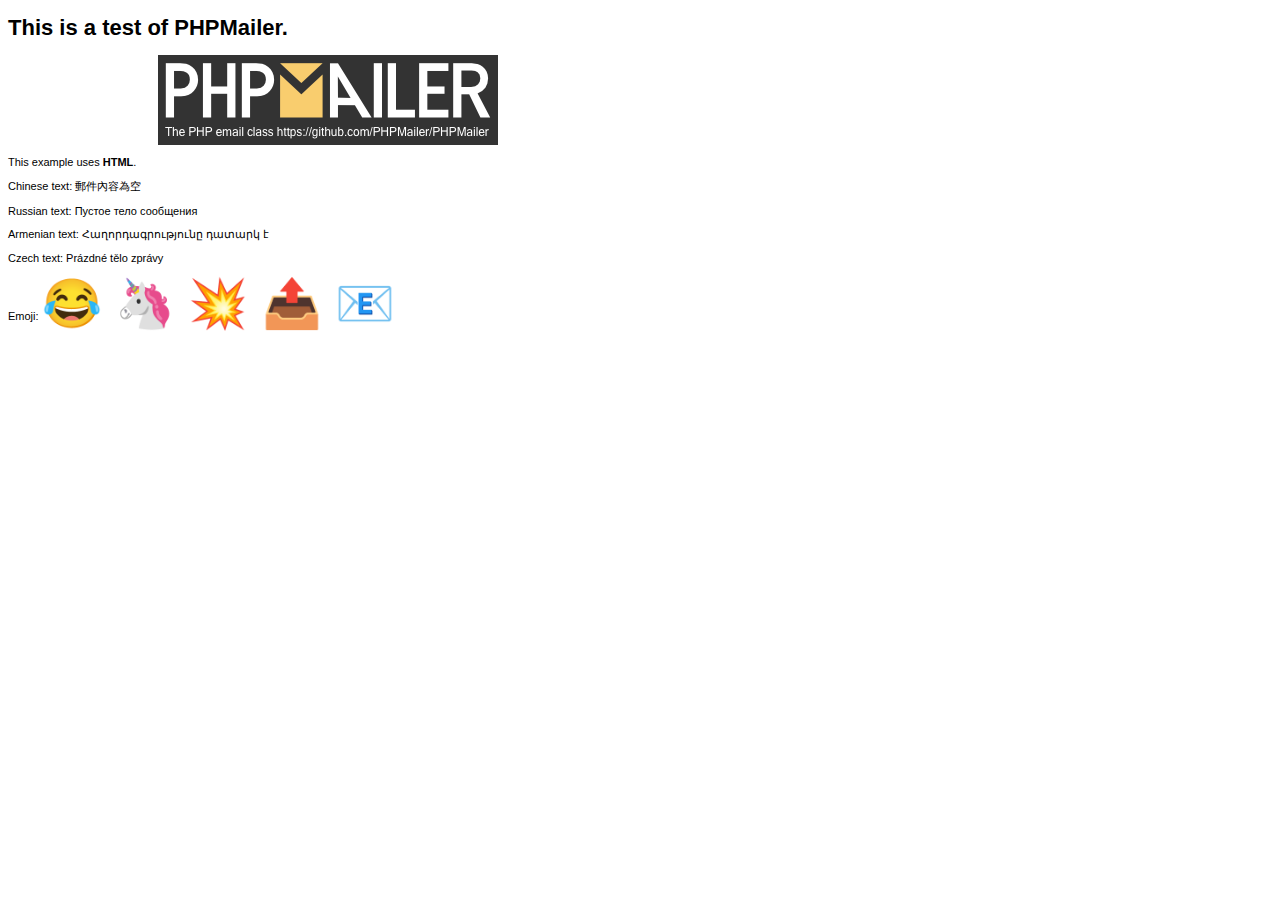
<file: phpmailer/examples/contentsutf8.html>
<!DOCTYPE HTML PUBLIC "-//W3C//DTD HTML 4.01 Transitional//EN" "http://www.w3.org/TR/html4/loose.dtd">
<html>
<head>
  <meta http-equiv="Content-Type" content="text/html; charset=utf-8">
  <title>PHPMailer Test</title>
</head>
<body>
<div style="width: 640px; font-family: Arial, Helvetica, sans-serif; font-size: 11px;">
  <h1>This is a test of PHPMailer.</h1>
  <div align="center">
    <a href="https://github.com/PHPMailer/PHPMailer/"><img src="images/phpmailer.png" height="90" width="340" alt="PHPMailer rocks"></a>
  </div>
  <p>This example uses <strong>HTML</strong>.</p>
  <p>Chinese text: 郵件內容為空</p>
  <p>Russian text: Пустое тело сообщения</p>
  <p>Armenian text: Հաղորդագրությունը դատարկ է</p>
  <p>Czech text: Prázdné tělo zprávy</p>
  <p>Emoji: <span style="font-size: 48px">😂 🦄 💥 📤 📧</span></p>
</div>
</body>
</html>
</file>
<file: css/stylesheet.css>
/* Start H1 */
h1 {
	margin:0;
	padding:38px 0 36px 32px;
	color:#1E90FF;
	font:bold 50px/1.2em Arial, Helvetica, sans-serif;
	text-transform:uppercase;
	letter-spacing:-3px;
	text-align: center;
}
h1 a, h1 a:hover {
	color:#000000;
	text-decoration:none;
}
h1 span {
	font-weight:bold;
	color:#1E90FF;
}
h1 small {
	font:normal 20px/1.2em Arial, Helvetica, sans-serif;
	color:#000000;
	letter-spacing:normal;
}
/* End of H1 */

/* Start of MENU */
.menu
{
	font:bold 20px/1.2 Arial, Helvetica, sans-serif;
}

form
{
	font:bold 12px/1.2 Arial, Helvetica, sans-serif;
}

ul
{
  list-style-type: none;
  margin: 0;
  padding: 0;
	top:0;
	overflow:hidden;
	width: 100%;
	background-color:#1E90FF;
}

li {
	float: left;
}

li a
{
	display:block;
	color:white;
	padding:14px 29px;
	text-align: center;
	font-size: 17px;
	text-decoration:none;
/*	border-right:1px solid #000000;*/
}

li a:hover
{
	background-color: #000000;
    color:white;
}

.active {
    background-color: #000000;
}
/* END OF Navigation Bar */

/* Start of Dropdown */

/* End of Dropdown */

#join-up-message h2 {
  padding-top: 150px;
	color: #FFFFFF;

}

#join-up-message p {
	color: #FFFFFF;
}

#join-up-message {
	background-image: url("../images/aston3.jpg");
	background-position: bottom left;
	height: 800px:
	width: 1000px;

}

#benefit h2 {
	text-align: center;
}

.events {
  text-align: center;
	padding-top: 60px;
}

.event i {
  font-size: 36px;
	padding-top: 40px;
	color: #1E90FF;
}
.event p {
  text-align: justify;
	padding-bottom: 100px;
}

.btn-primary {
	font-size: 20px;
}

.become-organiser {
	padding-top: 200px;
	text-align: center;
	align-items: center;
}

.become {
	padding-bottom: 100px;
}

.become i {
	color: #1E90FF;
}

#events-message {
	padding-top: 150px;
	background-image: url("../images/aston3.jpg");
	background-position: bottom left;
}

pre {
	font-size: 14px;
}

.footer {
	padding:0;
	margin:10px auto;
	display: block;
	color: #FFFFFF;
}
.footer p {
	margin:0;
	padding:4px 0;
	line-height:normal;
	color:#fff;
}
.footer a {
	color:#fff;
	padding:inherit;
	text-decoration:underline;
}
.footer a:hover {
	text-decoration:none;
}
.footer .lf {
	float:left;
}
.footer .rf {
	float:right;
}

form {
	font-size: 16px;
}

#form-contact {
	padding-left: 20px;
}

.contact h2 {
	padding-left: 20px;
}

body {
	padding-bottom:100px;
}

table, th, td {
   border: 1px solid black;
	 position: relative;
	 margin-left: auto;
	 margin-right: auto;

}
</file>
<file: TEMPLATE/style.css>
@charset "utf-8";
body {
	margin:0;
	padding:0;
	width:100%;
	background:#fcf6ee;
}
html {
	padding:0;
	margin:0;
}
li.bg, .bg {
	clear:both;
	border-bottom:1px dashed #818181;
	padding:0;
	margin:10px 0;
	background:none;
	list-style:none;
}
p.clr, .clr {
	clear:both;
	padding:0;
	margin:0;
}
.main {
	margin:0 auto;
	padding:0;
}
.header_resize {
	margin:0 auto;
	padding:0;
	width:970px;
}
.header {
	margin:0;
	padding:0;
	background:#fcf6ee url(images/header_bg.gif) top repeat-x;
}
.logo {
	margin:0;
}
h1 {
	margin:0;
	padding:38px 0 36px 32px;
	color:#5c5c5c;
	font:bold 40px/1.2em Arial, Helvetica, sans-serif;
	text-transform:uppercase;
	letter-spacing:-3px;
}
h1 a, h1 a:hover {
	color:#5c5c5c;
	text-decoration:none;
}
h1 span {
	font-weight:bold;
	color:#8fc400;
}
h1 small {
	font:normal 13px/1.2em Arial, Helvetica, sans-serif;
	color:#888;
	letter-spacing:normal;
}
.menu {
	padding:4px 0 0 0;
	margin:0;
	width:410px;
	float:left;
}
.menu ul {
	padding:0;
	margin:0;
	list-style:none;
	border:0;
	float:left;
}
.menu ul li {
	float:left;
	margin:0;
	padding:0 5px;
	border:0;
}
.menu ul li a {
	float:left;
	margin:0;
	padding:20px 0;
	color:#fff;
	font:normal 12px Arial, Helvetica, sans-serif;
	text-decoration:none;
}
.menu ul li a span {
	padding:20px 10px;
	background:none;
}
.menu ul li a:hover {
	color:#8bbe43;
	background:url(images/r_menu.gif) no-repeat right;
}
.menu ul li a:hover span {
	color:#8bbe43;
	background:url(images/l_menu.gif) no-repeat left;
}
.menu ul li a.active {
	color:#8bbe43;
	background:url(images/r_menu.gif) no-repeat right;
}
.menu ul li a.active span {
	color:#8bbe43;
	background:url(images/l_menu.gif) no-repeat left;
}
.search {
	padding:10px 0 0 0;
	margin:0;
	width:320px;
	float:right;
}
.search form {
	display:block;
	float:right;
	padding:0;
}
.search span {
	display:block;
	float:left;
	background:url(images/search_bg.gif) left top no-repeat;
	width:151px;
	padding:0 5px 0 0;
	height:33px;
}
.search form .keywords {
	line-height:14px;
	height:17px;
	float:left;
	background:url(images/search_bg.gif) left top no-repeat;
	border:0;
	padding:5px 5px;
	margin:0;
	font:normal 12px Arial, Helvetica, sans-serif;
	color:#000;
}
.search form .button {
	float:left;
	margin:0;
	padding:0;
}
.headert_text_resize {
	width:970px;
	padding:0;
	margin:0 auto;
}
.headert_text_resize img {
	float:right;
	margin:0;
	padding:15px 0;
}
.body_resize {
	margin:0 auto;
	padding:0;
	width:970px;
}
.body {
	margin:0;
	padding:0;
}
.body h2 {
	font:bold 24px Arial, Helvetica, sans-serif;
	color:#323a3f;
	padding:10px 5px;
	margin:5px 0 10px 0;
}
.body h2 span {
	color:#959595;
	font:normal 12px Arial, Helvetica, sans-serif;
}
.body p {
	font:normal 12px Arial, Helvetica, sans-serif;
	color:#5f5f5f;
	padding:5px;
	margin:0;
	line-height:1.8em;
}
.body img {
	float:left;
	margin:5px;
	padding:0;
}
.body img.floated {
	float:right;
	margin:5px 10px 5px 0;
	padding:0;
}
.body a {
	color:#97c950;
	text-decoration:underline;
}
.left {
	float:left;
	width:614px;
	margin:0;
	padding:0 25px;
	background:url(images/l_bg.gif) top center no-repeat;
}
.right {
	float:right;
	width:255px;
	margin:0;
	padding:0 25px;
	background:url(images/r_bg.gif) top center no-repeat;
}
.right ul {
	list-style:none;
	margin:5px 0;
	padding:0;
}
.right li {
	background:10px 10px no-repeat;
	font:normal 14px Arial, Helvetica, sans-serif;
	color:#464646;
	padding:5px 0;
	margin:3px 0;
}
.right li a {
	padding:0 0 0 5px;
	margin:0;
	font:bold 17px Arial, Helvetica, sans-serif;
	color:#97c950;
	text-decoration:none;
}
.right li a:hover {
	color:#5f5f5f;
	text-decoration:none;
}
.right ul.sponsors {
	list-style:none;
	margin:5px 0;
	padding:0;
}
.right li.sponsors {
	background:none;
	font:normal 12px Arial, Helvetica, sans-serif;
	color:#5f5f5f;
	padding:8px 0;
}
.right li.sponsors a {
	padding:0 0 0 0px;
	margin:0;
	font:normal 13px Arial, Helvetica, sans-serif;
	color:#97c950;
	text-decoration:none;
}
.right li.sponsors strong {
	color:#97c950;
}
.FBG_resize {
	margin:0 auto;
	padding:0;
	width:970px;
}
.FBG {
	margin:0;
	padding:0;
	border-top:1px solid #dcdad8;
}
.FBG img {
	float:left;
	margin:5px 10px 5px 0;
	padding:0;
}
.FBG h2 {
	font:bold 24px Arial, Helvetica, sans-serif;
	color:#323a3f;
	padding:10px 5px;
	margin:5px 0 10px 0;
}
.FBG p {
	font:normal 12px Arial, Helvetica, sans-serif;
	color:#5f5f5f;
	padding:5px;
	margin:0;
	line-height:1.8em;
}
.FBG a {
	color:#97c950;
	text-decoration:underline;
}
.FBG ul {
	list-style:none;
	margin:5px 0;
	padding:0;
}
.FBG li {
	background:10px 10px no-repeat;
	font:normal 14px Arial, Helvetica, sans-serif;
	color:#464646;
	padding:5px 0;
	margin:3px 0;
}
.FBG li a {
	padding:0 0 0 5px;
	margin:0;
	font:normal 13px Arial, Helvetica, sans-serif;
	color:#5f5f5f;
	text-decoration:none;
}
.FBG li a:hover {
	color:#97c950;
	text-decoration:none;
}
.FBG .blok {
	width:280px;
	float:left;
	padding:10px 20px;
	margin:0;
}
.footer_resize {
	margin:0 auto;
	padding:25px 15px;
	width:940px;
	background:#97c950;
	color:#fff;
	font:normal 12px Arial, Helvetica, sans-serif;
}
.footer {
	padding:0;
	margin:10px auto;
}
.footer p {
	margin:0;
	padding:4px 0;
	line-height:normal;
	color:#fff;
}
.footer a {
	color:#fff;
	padding:inherit;
	text-decoration:underline;
}
.footer a:hover {
	text-decoration:none;
}
.footer .lf {
	float:left;
}
.footer .rf {
	float:right;
}
#contactform {
	margin:0;
	padding:5px;
}
#contactform * {
	color:#F00;
}
#contactform ol {
	margin:0;
	padding:0;
	list-style:none;
}
#contactform li {
	margin:0;
	padding:0;
	background:none;
	border:none;
	display:block;
	clear:both;
}
#contactform li.buttons {
	margin:5px 0 5px 0;
}
#contactform label {
	margin:0;
	width:110px;
	display:block;
	padding:10px 0;
	color:#666;
	font:normal 12px Arial, Helvetica, sans-serif;
	text-transform:capitalize;
	float:left;
}
#contactform label span {
	color:#F00;
}
#contactform input.text {
	width:480px;
	border:1px solid #c0c0c0;
	margin:2px 0;
	padding:5px 2px;
	height:16px;
	background:#fff;
	float:left;
}
#contactform textarea {
	width:480px;
	border:1px solid #c0c0c0;
	margin:2px 0;
	padding:2px;
	background:#fff;
	float:left;
}
#contactform li.buttons input {
	border:1px solid #000;
	background:#ea7d1b;
	padding:10px;
	margin:10px 0 0 0px;
	color:#fff;
	float:left;
	font:normal 12px Arial, Helvetica, sans-serif;
}
p.response {
	text-align:center;
	color:#F00;
	font:normal 11px Georgia, "Times New Roman", Times, serif;
	line-height:1.8em;
	width:auto;
}
</file>
